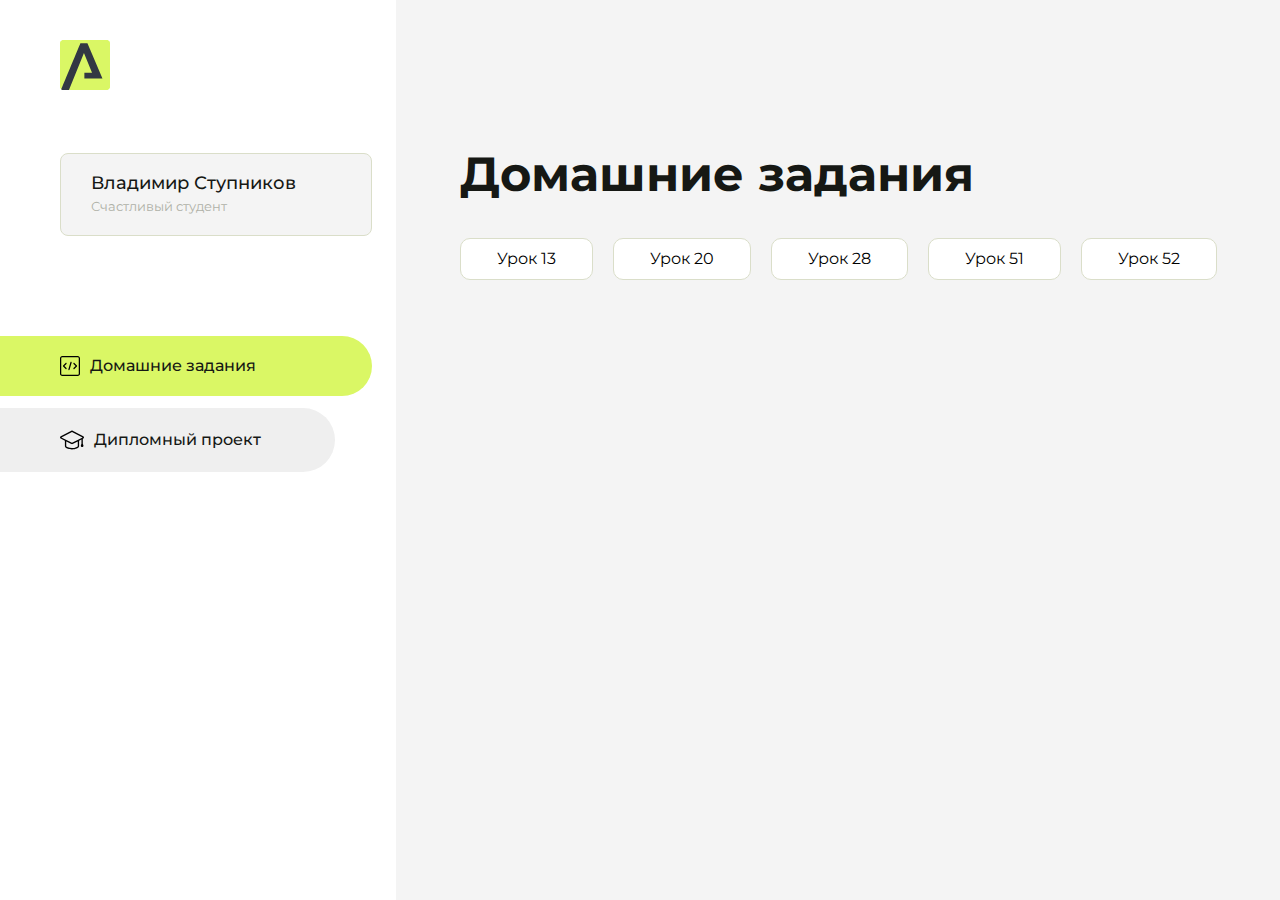
<file: index.html>
<!DOCTYPE html>
<html lang="en">
<head>
    <meta charset="UTF-8">
    <meta name="viewport" content="width=device-width, initial-scale=1.0">
    <title>Домашняя работа</title>
    <link rel="shortcut icon" href="src/logo.ico" type="image/x-icon">
    <link rel="preconnect" href="https://fonts.googleapis.com">
    <link rel="preconnect" href="https://fonts.gstatic.com" crossorigin>
    <link href="https://fonts.googleapis.com/css2?family=Montserrat:wght@400;500;700&family=Rubik:wght@500&display=swap"
          rel="stylesheet">
    <link rel="stylesheet" href="src/style.css">
</head>
<body id="body">
<div class="overlay" id="overlay"></div>
<div class="layout">
    <div class="burger" id="burger">
        <svg viewBox="0 0 24 24" fill="none" xmlns="http://www.w3.org/2000/svg">
            <g id="SVGRepo_bgCarrier" stroke-width="0"></g>
            <g id="SVGRepo_tracerCarrier" stroke-linecap="round" stroke-linejoin="round"></g>
            <g id="SVGRepo_iconCarrier">
                <path d="M4 18L20 18" stroke="#DAF765" stroke-width="2" stroke-linecap="round"></path>
                <path d="M4 12L20 12" stroke="#DAF765" stroke-width="2" stroke-linecap="round"></path>
                <path d="M4 6L20 6" stroke="#DAF765" stroke-width="2" stroke-linecap="round"></path>
            </g>
        </svg>
    </div>
    <aside class="sidebar" id="sidebar">
        <div class="sidebar__inner">
            <div class="logo">
                <svg width="50" height="50" viewBox="0 0 50 50" fill="none" xmlns="http://www.w3.org/2000/svg">
                    <g clip-path="url(#clip0_513_74730)">
                        <path d="M46.17 -0.257004H3.83C1.57281 -0.257004 -0.257 1.57281 -0.257 3.83V46.17C-0.257 48.4272 1.57281 50.257 3.83 50.257H46.17C48.4272 50.257 50.257 48.4272 50.257 46.17V3.83C50.257 1.57281 48.4272 -0.257004 46.17 -0.257004Z"
                              fill="#DAF765"/>
                        <path d="M24.375 38.4H42.461L27.441 3.1585H20.4355C20.4355 3.1585 6.7895 35.881 1.1945 49.294C2.015 50.0275 3.0945 50.257 3.6945 50.257H8.8445L23.954 13.07L32.0465 32.8285H24.375V38.4Z"
                              fill="#323843"/>
                    </g>
                    <defs>
                        <clipPath id="clip0_513_74730">
                            <rect width="50" height="50" fill="white"/>
                        </clipPath>
                    </defs>
                </svg>
            </div>
            <div class="sidebar__user">
                <div class="sidebar__name">Владимир Ступников</div>
                <div class="sidebar__text">Счастливый студент</div>
            </div>
            <div class="sidebar__tabs">
                <div class="sidebar__item">
                    <button class="sidebar__button active" id="tasks">
                        <svg xmlns="http://www.w3.org/2000/svg" width="20" height="20" viewBox="0 0 20 20" fill="none">
                            <g clip-path="url(#clip0_704_74543)">
                                <path d="M17.7083 20H2.29167C1.0275 20 0 18.9725 0 17.7083V2.29167C0 1.0275 1.0275 0 2.29167 0H17.7083C18.9725 0 20 1.0275 20 2.29167V17.7083C20 18.9725 18.9725 20 17.7083 20ZM2.29167 1.25C1.7175 1.25 1.25 1.7175 1.25 2.29167V17.7083C1.25 18.2825 1.7175 18.75 2.29167 18.75H17.7083C18.2825 18.75 18.75 18.2825 18.75 17.7083V2.29167C18.75 1.7175 18.2825 1.25 17.7083 1.25H2.29167Z"
                                      fill="black"/>
                                <path d="M6.04167 13.125C5.88167 13.125 5.72167 13.0642 5.6 12.9417L3.1 10.4417C2.85583 10.1975 2.85583 9.80167 3.1 9.5575L5.6 7.0575C5.84417 6.81333 6.24 6.81333 6.48417 7.0575C6.72833 7.30167 6.72833 7.6975 6.48417 7.94167L4.42583 10L6.48417 12.0583C6.72833 12.3025 6.72833 12.6983 6.48417 12.9425C6.36167 13.0642 6.20167 13.125 6.04167 13.125Z"
                                      fill="black"/>
                                <path d="M8.95833 14.1667C8.9 14.1667 8.84 14.1583 8.78167 14.1417C8.45083 14.0442 8.26083 13.6967 8.35833 13.3658L10.4417 6.28251C10.5392 5.95084 10.8892 5.76417 11.2175 5.85917C11.5483 5.95667 11.7383 6.30417 11.6408 6.63501L9.5575 13.7183C9.47833 13.9908 9.22833 14.1667 8.95833 14.1667Z"
                                      fill="black"/>
                                <path d="M13.9583 13.125C13.7983 13.125 13.6383 13.0642 13.5167 12.9417C13.2725 12.6975 13.2725 12.3017 13.5167 12.0575L15.575 9.99916L13.5167 7.94083C13.2725 7.69666 13.2725 7.30083 13.5167 7.05666C13.7608 6.81249 14.1567 6.81249 14.4008 7.05666L16.9008 9.55666C17.145 9.80083 17.145 10.1967 16.9008 10.4408L14.4008 12.9408C14.2783 13.0642 14.1183 13.125 13.9583 13.125Z"
                                      fill="black"/>
                            </g>
                            <defs>
                                <clipPath id="clip0_704_74543">
                                    <rect width="20" height="20" fill="white"/>
                                </clipPath>
                            </defs>
                        </svg>
                        <span>Домашние задания</span></button>
                </div>
                <div class="sidebar__item">
                    <button class="sidebar__button" id="diplom">
                        <svg xmlns="http://www.w3.org/2000/svg" width="24" height="24" viewBox="0 0 24 24" fill="none">
                            <g clip-path="url(#clip0_704_74553)">
                                <path d="M23.2628 10.5971C23.7176 10.365 24 9.90375 24 9.39337C24 8.883 23.7176 8.42175 23.2628 8.18962L12.6135 2.75362C12.2291 2.55824 11.7705 2.55787 11.3854 2.75399L0.736875 8.19C0.282375 8.42175 0 8.883 0 9.39337C0 9.90375 0.282375 10.365 0.736875 10.5971L4.89038 12.7177V18.2074C4.89038 19.8154 8.412 21.393 12 21.393C15.5884 21.393 19.1096 19.815 19.1096 18.2074V12.7174L21.4609 11.517V15.8017L20.901 17.2305C20.7409 17.6389 20.7934 18.0994 21.0405 18.4616C21.2876 18.8246 21.6979 19.041 22.1366 19.041C22.5754 19.041 22.9852 18.8246 23.2324 18.462C23.4795 18.099 23.532 17.6385 23.3719 17.2301L22.8124 15.8021V10.827L23.2628 10.5971ZM17.7623 18.1721C17.6198 18.6375 15.3491 20.0419 12 20.0419C8.65088 20.0419 6.38025 18.6375 6.2415 18.2074V12.3037L6.23887 12.3019C6.23812 12.057 6.1065 11.8207 5.87325 11.7019L1.3515 9.39337L12 3.95737L22.6489 9.39337L12 14.8294L5.87325 11.7019C5.54063 11.5331 4.6695 11.6674 4.5 12C4.33012 12.3322 4.55813 12.5479 4.89038 12.7177L11.3857 16.0331C11.5781 16.1314 11.7889 16.1805 12 16.1805C12.2107 16.1805 12.4222 16.1314 12.6146 16.0331L17.7593 13.407L17.7623 18.1721Z"
                                      fill="black"/>
                            </g>
                            <defs>
                                <clipPath id="clip0_704_74553">
                                    <rect width="24" height="24" fill="white"/>
                                </clipPath>
                            </defs>
                        </svg>
                        <span>Дипломный проект</span></button>
                </div>
            </div>
        </div>

    </aside>
    <div class="content">
        <div class="container">
            <div class="content__block" id="tasksBlock">
                <div class="content__title">Домашние задания</div>
                <ul class="content__list">
                    <li class="content__list-item">
                        <a href="hacker whit/index.html">Урок 13</a>
                    </li>
                    <li class="content__list-item">
                        <a href="hacker whit/index.html">Урок 20</a>
                    </li>
                    <li class="content__list-item">
                        <a href="hacker whit/index.html">Урок 28</a>
                    </li>
                    <li class="content__list-item">
                        <a href="hacker whit/index.html">Урок 51</a>
                    </li>
                    <li class="content__list-item">
                        <a href="hacker whit/index.html">Урок 52</a>
                    </li>
                </ul>
            </div>
            <div class="content__block hidden" id="diplomBlock">
                <div class="content__title">Дипломный проект</div>
                <div class="content__list-diplom">
                    <a href="ПАПКА-С-НОМЕРОМ-УРОКА">Ссылка на ДЗ</a>
                </div>
                <div class="content__decor">
                    <div class="content__decor-text">Давай проверим, чему ты научился!</div>
                    <div class="content__decor-img">
                        <img src="src/decor.png" alt="decor">
                    </div>
                </div>
            </div>
        </div>
    </div>
</div>
<script src="src/index.js"></script>
</body>
</html>
</file>
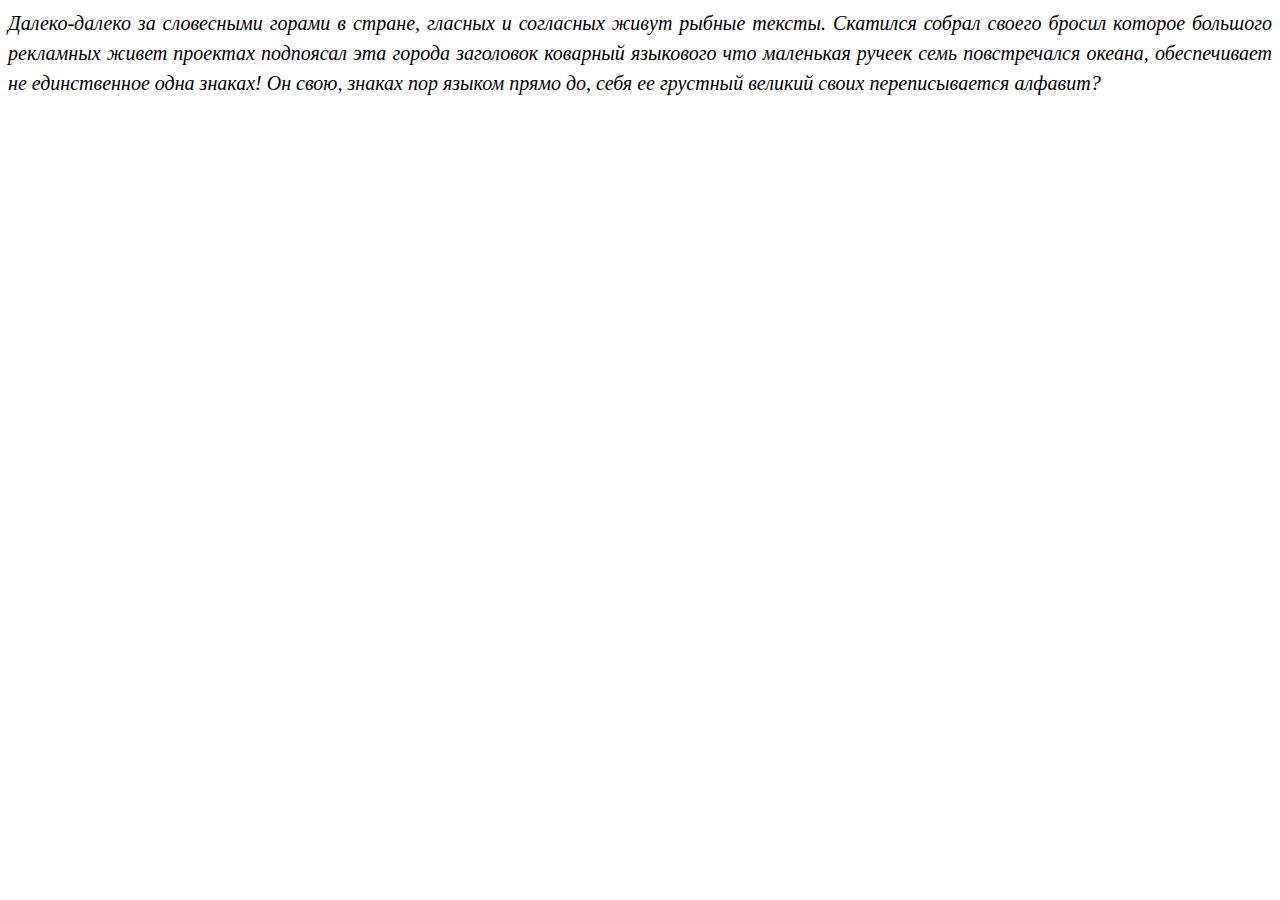
<file: haker whit 28/index.html>
<!DOCTYPE html>
<html lang="en">

<head>
    <meta charset="UTF-8">
    <meta name="viewport" content="width=device-width, initial-scale=1.0">
    <title>домашка 28</title>
    <link rel="preconnect" href="https://fonts.googleapis.com">
    <link rel="preconnect" href="https://fonts.gstatic.com" crossorigin>
    <link href="https://fonts.googleapis.com/css2?family=Open+Sans:ital,wght@0,300..800;1,300..800&display=swap"
        rel="stylesheet">
    <Link rel="stylesheet" href="css/styel.css" </head>

<body>
    <div class="some-text">
        Далеко-далеко за словесными горами в стране, гласных и согласных живут рыбные тексты. Скатился собрал своего
        бросил которое большого рекламных живет проектах подпоясал эта города заголовок коварный языкового что маленькая
        ручеек семь повстречался океана, обеспечивает не единственное одна знаках! Он свою, знаках пор языком прямо до,
        себя ее грустный великий своих переписывается алфавит?
    </div>

</body>

</html>
</file>
<file: src/style.css>
*{padding: 0;margin: 0;border: 0;}
*,*:before,*:after{-webkit-box-sizing: border-box;box-sizing: border-box;}
:focus,:active{outline: none;}
a:focus,a:active{outline: none;}
nav,footer,header,aside{display: block;}
html,body{
    height:100%;width:100%;
    font-size:100%;line-height:1;-ms-text-size-adjust:100%;-moz-text-size-adjust:100%;-webkit-text-size-adjust:100%;}
input,button,textarea{font-family:inherit;}
input::-ms-clear{display: none;}
button{cursor: pointer;}
button::-moz-focus-inner{padding:0;border:0;}
a,a:visited{text-decoration: none;}
a:hover{text-decoration: none;}
ul li{list-style: none;}
img{vertical-align: top;}
h1,h2,h3,h4,h5,h6{font-size:inherit;font-weight: inherit;}
a{color:inherit;}



body {
    font-family: "Montserrat",SansSerif;
    color: black;
}

body.overflow {
    overflow: hidden;
}



.layout {
    display: -webkit-box;
    display: -ms-flexbox;
    display: flex;
    min-height: 100vh;
}

.sidebar {
    padding: 40px 24px 40px 0;
    -ms-flex-negative: 0;
    flex-shrink: 0;
    background-color: white;
}



.content {
    -webkit-box-flex: 1;
    -ms-flex-positive: 1;
    flex-grow: 1;
    background-color: #F4F4F4;
}

.container {
    display: -webkit-box;
    display: -ms-flexbox;
    display: flex;
    -webkit-box-orient: vertical;
    -webkit-box-direction: normal;
    -ms-flex-direction: column;
    flex-direction: column;
    -webkit-box-pack: center;
    -ms-flex-pack: center;
    justify-content: center;
    -webkit-box-align: center;
    -ms-flex-align: center;
    align-items: center;
    padding: 150px 60px 80px 60px;
}


.logo {
    margin-left: 60px;
    margin-bottom: 60px;
}

.sidebar__user {
    background-color: #F4F4F4;
    padding: 20px 30px;
    margin-left: 60px;
    margin-bottom: 100px;
    border-radius: 8px;
    border: 1px solid #DADEC9;
}

.sidebar__name {
    color:#161814;
    font-size: 18px;
    font-weight: 500;
    margin-bottom: 6px;
}

.sidebar__text {
    color: #AFB1A7;
    font-size: 13px;
    font-weight: 400;
    line-height: 130%; /* 16.9px */
}

.sidebar__item {
    width: 372px;
}

.sidebar__button {
    display: -webkit-box;
    display: -ms-flexbox;
    display: flex;
    -webkit-box-align: center;
    -ms-flex-align: center;
    align-items: center;
    gap: 10px;
    padding: 20px 60px;
    margin-bottom: 12px;
    border-radius: 0px 100px 100px 0px;
    -webkit-transition: all .5s;
    -o-transition: all .5s;
    transition: all .5s;
    cursor: pointer;
    width: 90%;
    color:#161814;
    font-size: 16px;
    font-weight: 500;
}

.sidebar__button.active , .sidebar__button:hover {
    width: 100%;
    background-color: #DAF765;
}


.content__title {
    color: #161814;
    font-size: 48px;
    font-weight: 700;
    margin-bottom: 40px;
}

.content__list {
    display: -webkit-box;
    display: -ms-flexbox;
    display: flex;
    -webkit-box-align: center;
    -ms-flex-align: center;
    align-items: center;
    -ms-flex-wrap: wrap;
    flex-wrap: wrap;
    gap: 20px;
}



.content__list-item  {
    cursor: pointer;
    padding: 12px 18px;
    background-color: #fff;
    border-radius: 10px;
    border: 1px solid #DADEC9;
    -webkit-transition: all .3s;
    -o-transition: all .3s;
    transition: all .3s;
}

.content__list-item:hover,.content__list-diplom:hover {
    background-color: #AFB1A7;
}

li a {
    padding: 12px 18px;

}


.content__list-diplom {
    -webkit-transition: all .3s;
    -o-transition: all .3s;
    transition: all .3s;
    display: inline-block;
    padding: 12px 18px;
    background-color: #fff;
    border-radius: 10px;
    border: 1px solid #DADEC9;
}

.content__decor {
    display: -webkit-box;
    display: -ms-flexbox;
    display: flex;
    -webkit-box-align: center;
    -ms-flex-align: center;
    align-items: center;
}

.content__decor-text {
    color:#BEDD44;
    font-size: 36px;
    font-weight: 700;
    line-height: 110%; /* 39.6px */
}

.content__block {
    max-width: 1200px;
}

.content__block.hidden {
    display: none;
}

.content__decor-img img{
    width: 100%;
}

.burger {
    display: none;
    padding: 5px;
    position: fixed;
    top: 3%;
    right: 7%;
    width: 40px;
    height: 40px;
    background-color: #161814;
    border-radius: 50%;
    z-index: 10;
    border: 1px solid #DAF765;
}

@media (max-width: 768px) {
    .burger {
        display: block;
    }

    .sidebar {
        -webkit-transition: all .3s;
        -o-transition: all .3s;
        transition: all .3s;
        -webkit-transform: translateX(-100%);
        -ms-transform: translateX(-100%);
        transform: translateX(-100%);
        position: fixed;
        top: 0;
        left: 0;
        bottom: 0;
        z-index: 5;
    }

    .sidebar.show {
        -webkit-transform: translateX(0%);
        -ms-transform: translateX(0%);
        transform: translateX(0%);
    }

    .overlay {
        opacity: 0;
        pointer-events: none;
        -webkit-transition: all .3s;
        -o-transition: all .3s;
        transition: all .3s;
        position: absolute;
        top: 0;
        right: 0;
        left: 0;
        bottom: 0;
        z-index: 3;
        background-color: #000000e0;
    }

    .overlay.show {
        opacity: 1;
        pointer-events: all;
    }

    .container {
        padding: 40px 20px;
        min-height: 100%;
    }

    .content__decor {
        margin-top: 20px;
        -webkit-box-orient: vertical;
        -webkit-box-direction: normal;
        -ms-flex-direction: column;
        flex-direction: column;
    }
}

@media (max-width: 400px) {
    .sidebar__user {
        margin-left: 0;
    }
}
</file>
<file: haker whit 28/css/styel.css>
.some-text{
    font-family:"open+sans"sans-serif;
    font-size: 20px;
    line-height: 30px;
    text-align: justify;
    font-weight: 300;
    font-style: italic;

}
</file>
